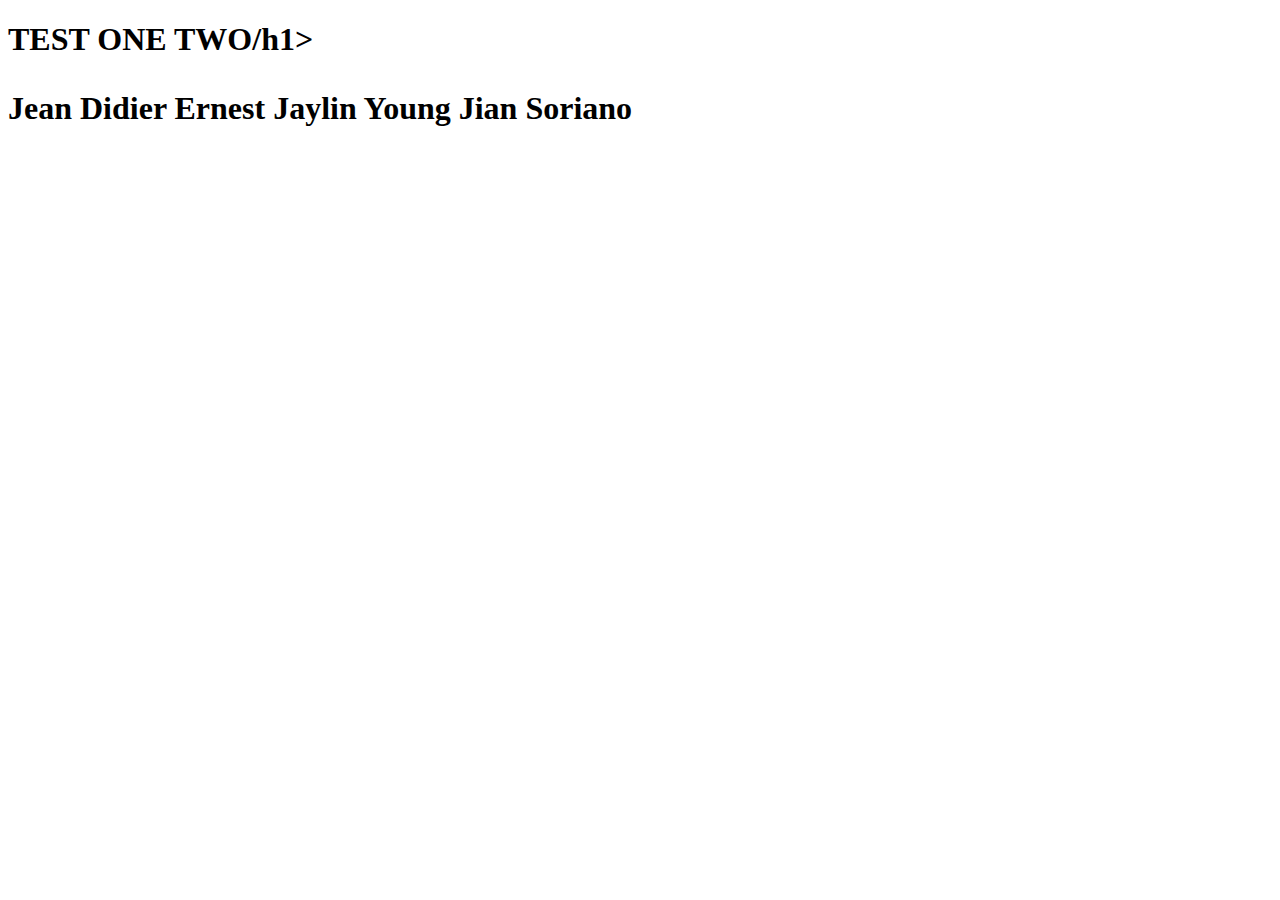
<file: public/asst-1/index.html>
<!--Start here!-->
<!DOCTYPE html>
<html lang="en">
 
 
<head>
  <meta charset="utf-8">
</head><!--end head-->

<body>
   <h1>TEST ONE TWO/h1>
   
   <p>
       Jean Didier Ernest
       Jaylin Young
       Jian Soriano
   </p>
  
</body> <!--end body-->
 
</html>
</file>
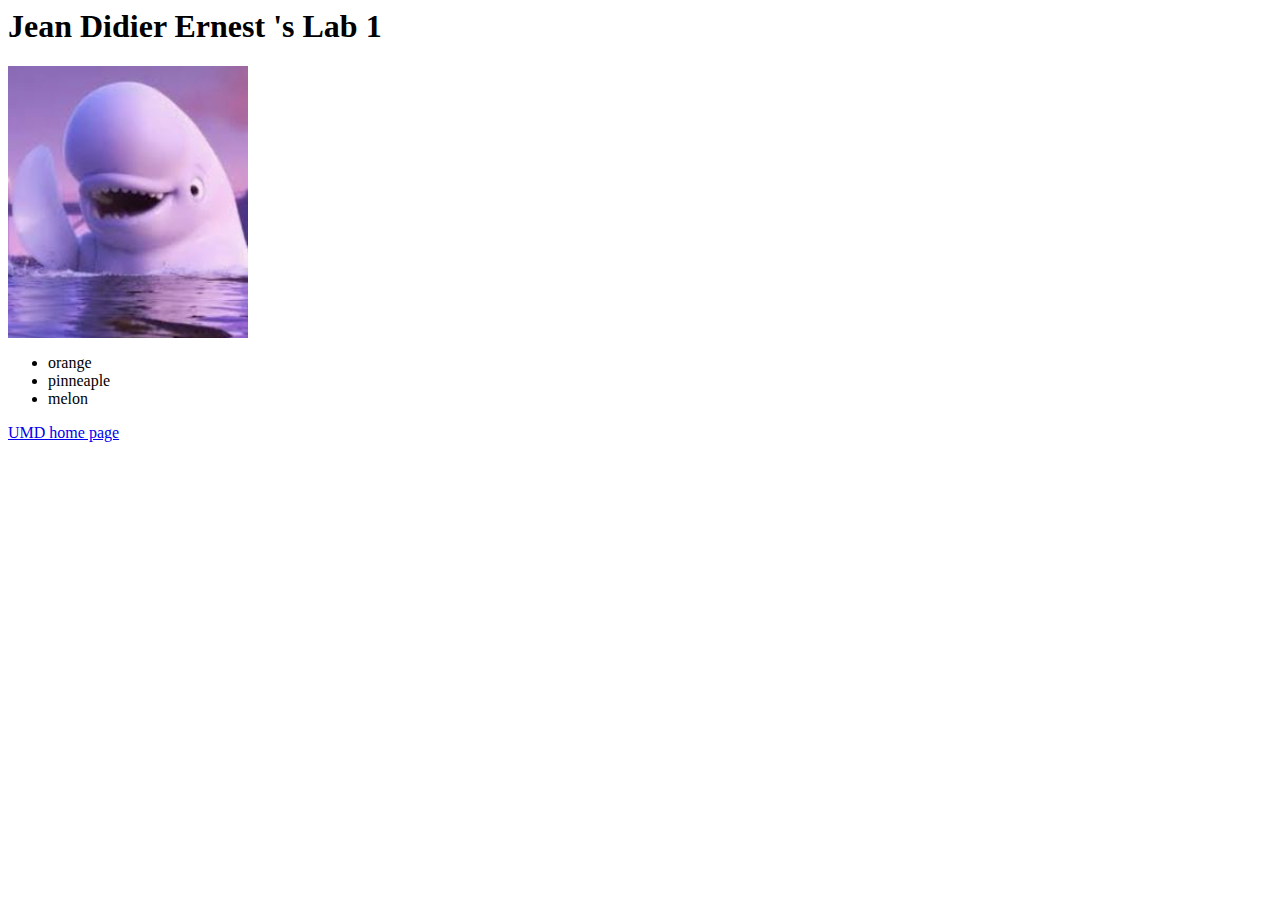
<file: public/lab_1/index.html>
<html lang="en">
    <head>
        <title>Jean Didier Ernest 's Lab 1</title>
    </head>
    <body>
        <h1>Jean Didier Ernest 's Lab 1</h1>
        <img width="240" src="whale.JPG" alt="White whale"/><br />
        <ul>
            <li>orange</li>
            <li>pinneaple</li>
            <li>melon</li>
        </ul>
        <a href="https://umd.edu">UMD home page</a>
    </body>
</html>
</file>
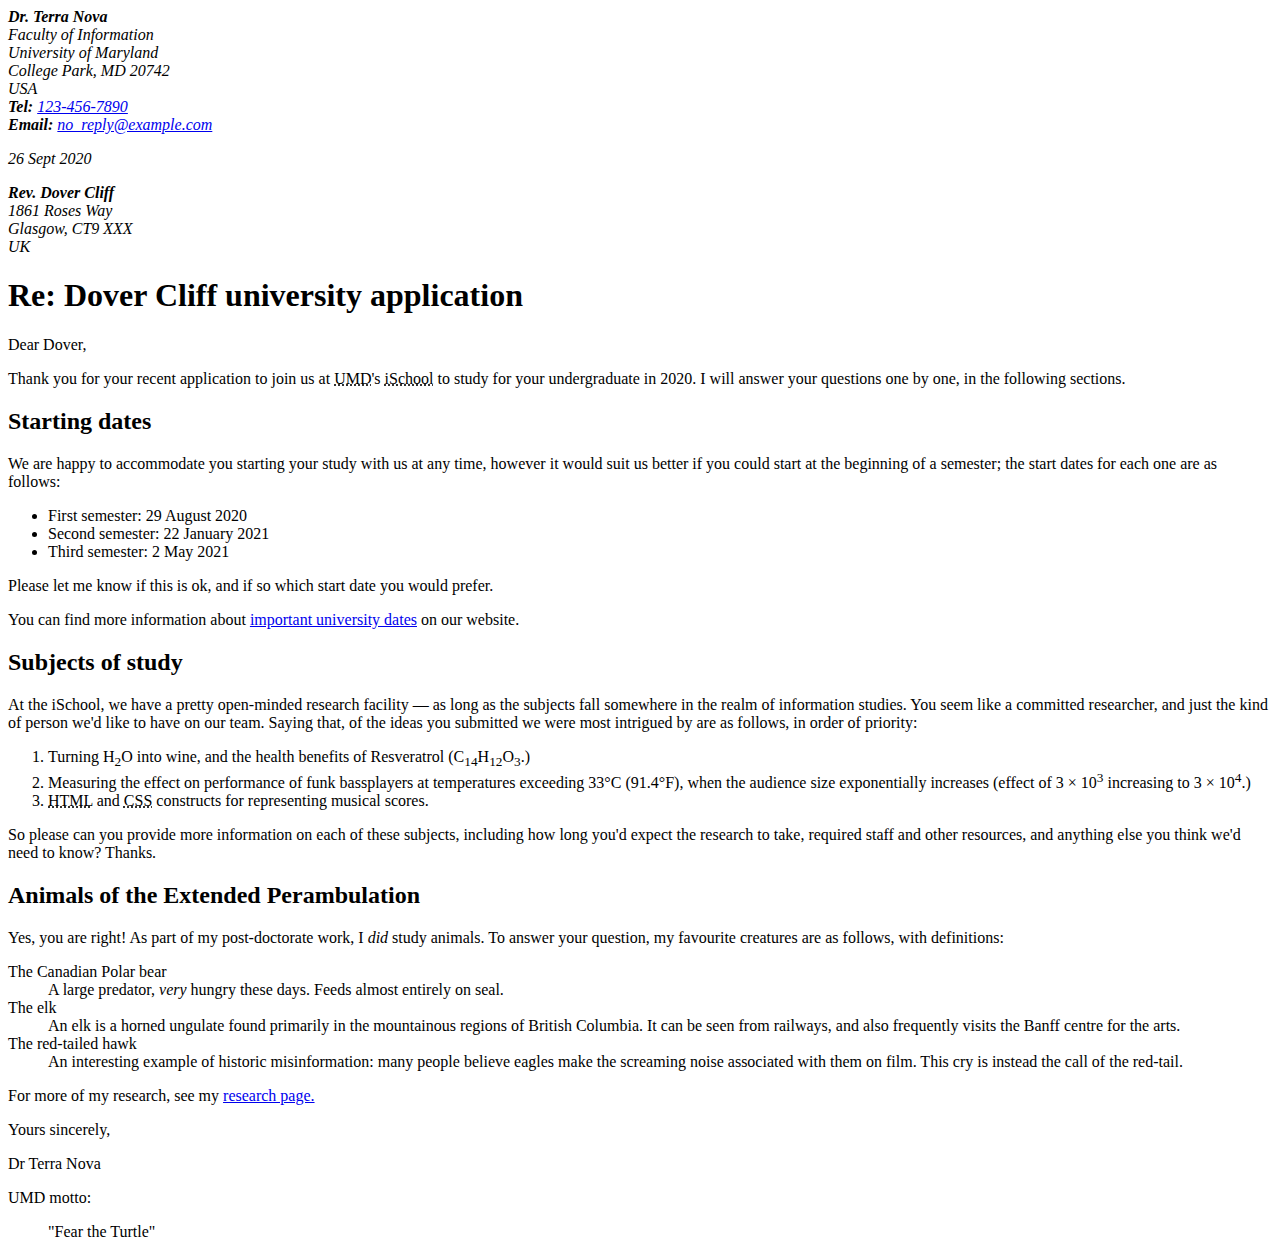
<file: public/lab_2/index.html>
<!DOCTYPE html>
<html lang='en'>

    <!--<head> is a container for the following elements: 
    <title>, <style>, <meta>, <link>, <script>, and <base>-->

    <head>
      <title>Jean Didier Ernest 's Lab 2</title>
      <!--You can NOT have more than one <title> 
            element in an HTML document-->
            <!-- meta is always in the head section -->
      <meta name="author" content="Jean Didier Ernest"/>
    </head>
    <body>
    <address>
      <strong>Dr. Terra Nova</strong><br />
      <!-- <br> is an in-text line break element--> 
      Faculty of Information<br />
      University of Maryland<br />
      College Park, MD 20742<br />
      USA<br />
      <strong>Tel:</strong>
      <a href="tel:1234567890">123-456-7890</a
      ><br />
      <strong>Email:</strong>
      <a href="mailto:no_reply@example.com">no_reply@example.com</a>

      <p><time datetime="2020-09-26">26 Sept 2020</time></p>
    </address>

    <address>
      <strong>Rev. Dover Cliff</strong><br />
      1861 Roses Way<br />
      Glasgow, CT9 XXX<br />
      UK
    </address>

    <h1>Re: Dover Cliff university application</h1>

    <p>Dear Dover,</p>

    <p>
      Thank you for your recent application to join us at
      <abbr title="University of Maryland">UMD</abbr>'s
      <abbr title="College of Information Studies">iSchool</abbr> to study for
      your undergraduate in 2020. I will answer your questions one by one, in
      the following sections.
    </p>

    <h2>Starting dates</h2>

    <p>
      We are happy to accommodate you starting your study with us at any time,
      however it would suit us better if you could start at the beginning of a
      semester; the start dates for each one are as follows:
    </p>

    <ul>
      <li>First semester: <time datetime="2020-08-29">29 August 2020</time></li>
      <li>Second semester: <time datetime="2021-01-22">22 January 2021</time></li>
      <li>Third semester: <time datetime="2021-05-02">2 May 2021</time></li>
    </ul>

    <p>
      Please let me know if this is ok, and if so which start date you would
      prefer.
    </p>

    <p>
      You can find more information about
      <a
        href="http://example.com/"
        title="University of Maryland&#39;s Academic Calander"
        >important university dates</a
      >
      on our website.
    </p>

    <h2>Subjects of study</h2>

    <p>
      At the iSchool, we have a pretty open-minded research facility — as long
      as the subjects fall somewhere in the realm of information studies. You
      seem like a committed researcher, and just the kind of
      person we'd like to have on our team. Saying that, of the ideas you
      submitted we were most intrigued by are as follows, in order of priority:
    </p>

    <ol>
      <li>
        Turning H<sub>2</sub>O into wine, and the health benefits of Resveratrol
        (C<sub>14</sub>H<sub>12</sub>O<sub>3</sub>.)
      </li>
      <li>
        Measuring the effect on performance of funk bassplayers at temperatures
        exceeding 33°C (91.4°F), when the audience size exponentially increases
        (effect of 3 × 10<sup>3</sup> increasing to 3 × 10<sup>4</sup>.)
      </li>
      <li>
        <abbr title="hypertext Markup Language">HTML</abbr> and
        <abbr title="Cascading Style Sheets">CSS</abbr> constructs for
        representing musical scores.
      </li>
    </ol>

    <p>
      So please can you provide more information on each of these subjects,
      including how long you'd expect the research to take, required staff and
      other resources, and anything else you think we'd need to know? Thanks.
    </p>

    <h2>Animals of the Extended Perambulation</h2>

    <p>
      Yes, you are right! As part of my post-doctorate work, I
      <em>did</em> study animals. To answer your question, my favourite
      creatures are as follows, with definitions:
    </p>

    <dl>
      <dt>The Canadian Polar bear</dt>
      <dd>
        A large predator, <em>very</em> hungry these days. Feeds almost entirely
        on seal.
      </dd>
      <dt>The elk</dt>
      <dd>
        An elk is a horned ungulate found primarily in the mountainous regions
        of British Columbia. It can be seen from railways, and also frequently
        visits the Banff centre for the arts.
      </dd>
      <dt>The red-tailed hawk</dt>
      <dd>
        An interesting example of historic misinformation: many people believe
        eagles make the screaming noise associated with them on film. This cry
        is instead the call of the red-tail.
      </dd>
    </dl>

    <p>
      For more of my research, see my
      <a href="http://umd.edu" title="Dr. Terra Nova&#39;s Research Page"
        >research page.</a
      >
    </p>

    <p>Yours sincerely,</p>

    <p>Dr Terra Nova</p>

    <p>UMD motto:</p>
    <blockquote>"Fear the Turtle"</blockquote>
</html>
</file>
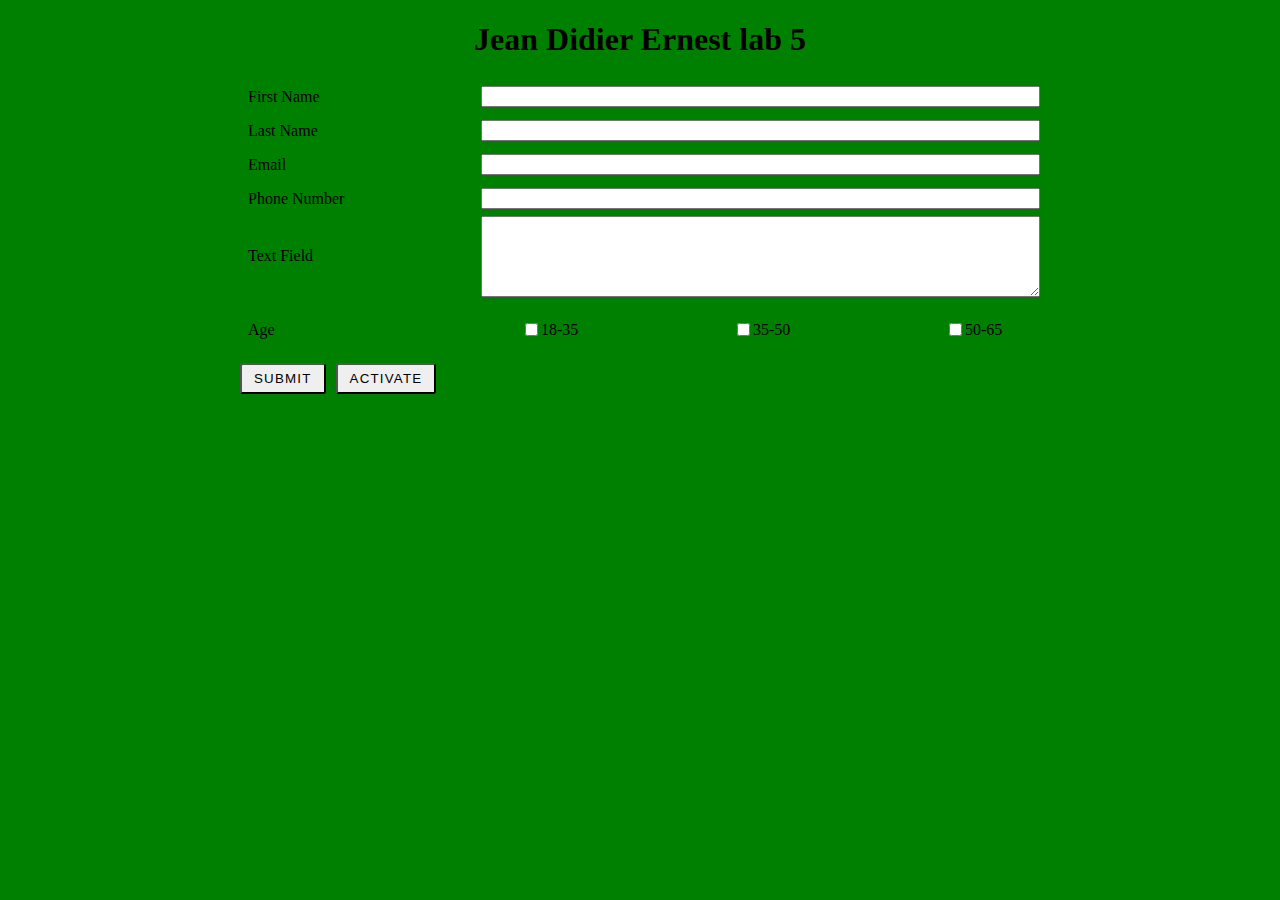
<file: public/lab_5/index.html>
<!DOCTYPE html>
<html lang="en">

<head>
  <meta charset="utf-8">
  <title>Jean Didier Ernest lab 5</title>
  <link rel="stylesheet" href="styles.css"/>
</head>

  <!--The HTML Content Division element (<div>) is the 
  generic container for flow content. It has no effect 
  on the content or layout until styled using CSS.-->
  <body>
    
    <div class="wrapper">

        <div class="container">
            
            <div class="header">

            </div><!--end <div class="header">-->

            <!--The HTML form action attribute 
                defines where to send the form 
                data when a form is submitted 
                in an HTML document.-->
                <form action="/api" method="post">
                    <h1>Jean Didier Ernest lab 5</h1>
                    <ul class="flex-outer" style="list-style-type:none;">
                        <li>
                            <label for ="fname">First Name</label>
                            <input type="text" id="fname" name="fname" maxlength="140"/>
                        </li>
        
                        <li>
                            <label for ="lname">Last Name</label>
                            <input type="text" id="lname" name="lname" maxlength="140"/>
                        </li>
        
                        <li>
                            <label for ="email">Email</label>
                            <input type="email" id="email" name="email"/>
                        </li>
        
                        <li>
                            <label for ="phone">Phone Number</label>
                            <input type="tel" id="phone" name="phone"/>
                        </li>
    
                        <li>
                            <label for ="textField">Text Field</label>
                            <textarea id="textField" name="message" rows = "5" cols = "33"></textarea> 
                        </li>                                                                        
        <!--Add a classname selector of .checkbox-list-label to the element containing "Age" from lab 4-->
                        <li class="checkbox-list-label">
                            <p class="age">
                                <label for="age" id="age" name="age">Age</label>
                            </p>
                            <ul class="flex-inner" style="list-style-type:none;"> <!--checkbox-->
                                <li class="checkBox18-35">
                                    <input type="checkbox" id="18-35" name="age1"/>
                                    <label for ="18-35">18-35</label>
                                </li>
        
                                <li class="checkBox35-50">
                                    <input type="checkbox" id="35-50" name="age2"/>
                                    <label for ="35-50">35-50</label>
                                </li>
        
                                <li class="checkBox50-65">
                                    <input type="checkbox" id="50-65" name="age3"/>
                                    <label for ="50-65">50-65</label>
                                </li>
                            </ul><!--end checkbox-->   
                            
                        </li>
                        
                        
                            <li>
                                <button class="button" type="submit" id="submit" name="submit">Submit</button>                                                          
                                <button onClick="testFunction()" class="button" id="activateButton" name="activate">Activate</button>
                            </li>                                          
                        
                    </ul>
                </form><!--end form-->
        </div><!-- end <div class="container">-->
    </div><!-- end <div class="wrapper">-->


        <!--Java Script-->


        <script>
            function testFunction() {
                fetch('/api')
                .then((response) => response.text())
                .then((response) => {

                    console.log(response);    
                    const header = document.querySelector('h1');
                    const title = document.querySelector('title');
                    header.innerText = response;
                    title.innerText = response;

                    const body = document.querySelector('body');
                    body.style.backgroundColor = '#gfhe94';

                    const form = document.querySelector('.flex-outer');
                    form.style.margin = '0 auto';

                    const age = document.querySelector('.flex-outer li p');
                    age.innerText = "Fruits";

                    const fruitList = ['orange', 'watermelon', 'strawberry'];
                    const cssCheck = document.querySelector('.flex-inner label');
                    console.log(cssCheck.length, cssCheck[0]);

                    

                    cssCheck.forEach(((check, i) => {
                        console.log(oLst, i);
                        oLst.innerText = fruitList[i];
                    }))

                    /*for(let i = 0; i < oldList.length; i++){
                        const text = oldList[i].innerText;
                        console.log(text);
                        oldList[i].innerText = fruitList[i];
                    }*/

                }) /*end */

                //return fruitList;
                

            }/*end testFunction()*/
        </script>
  </body>

</html>
</file>
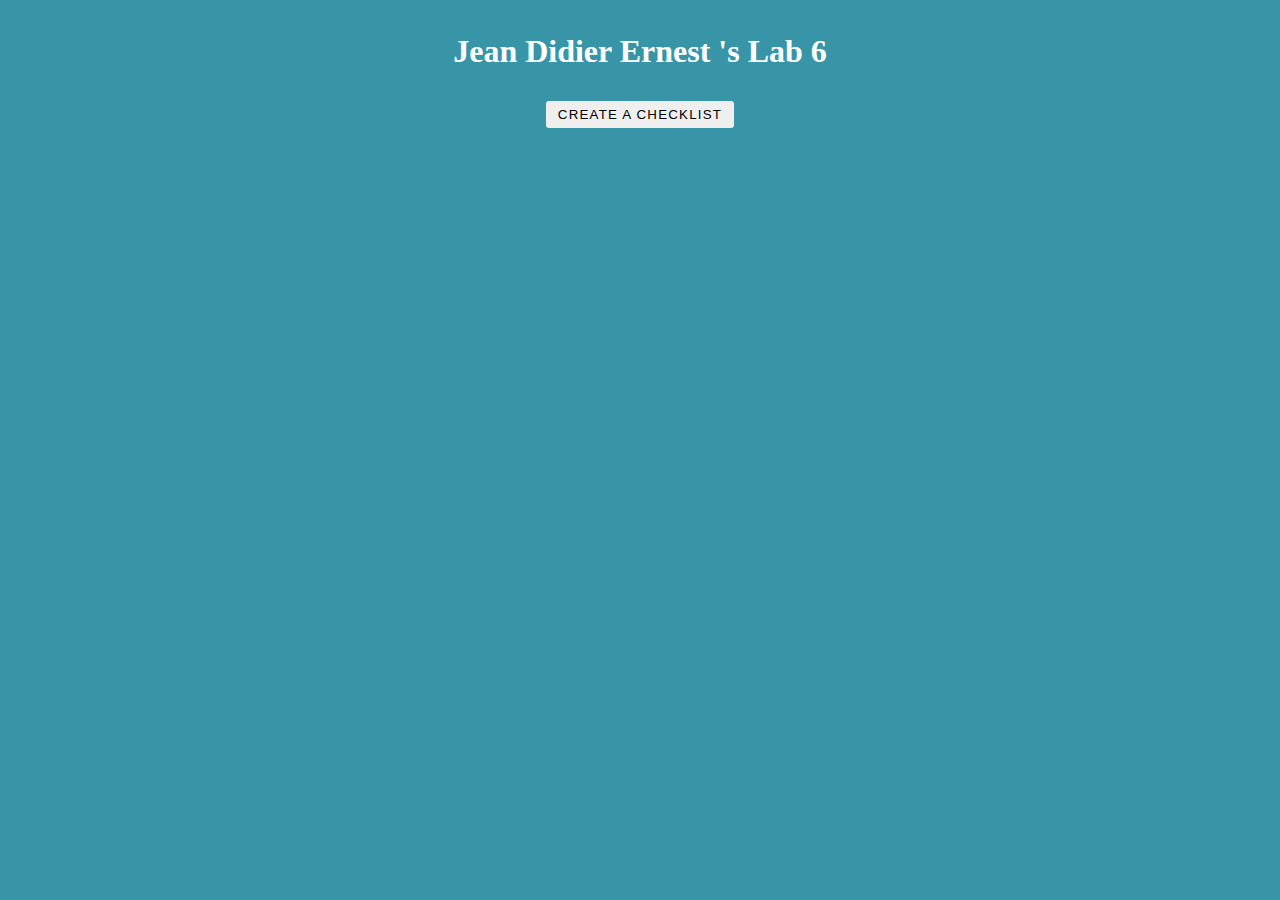
<file: public/lab_6/index.html>
<!DOCTYPE html>
<html lang="en">
  <head>
    <title>Jean Didier Ernest 's Lab 6</title>
    <link rel="stylesheet" type="text/css" href="styles.css" />
    <script
      src="https://code.jquery.com/jquery-3.5.1.slim.min.js"
      integrity="sha256-4+XzXVhsDmqanXGHaHvgh1gMQKX40OUvDEBTu8JcmNs="
      crossorigin="anonymous"
    ></script>
  </head>

  <body>
    <div class="wrapper">
      <div class="container flex-outer">
        <div class="header">
          <h1>Jean Didier Ernest 's Lab 6</h1>
        </div>
        <form>
          <button
            type="submit"
            class="submitButton"
            name="submitButton"
          >Create A Checklist</button>
        </form>
      </div>
    </div>
    <script src="script.js"></script>
  </body>
</html>
</file>
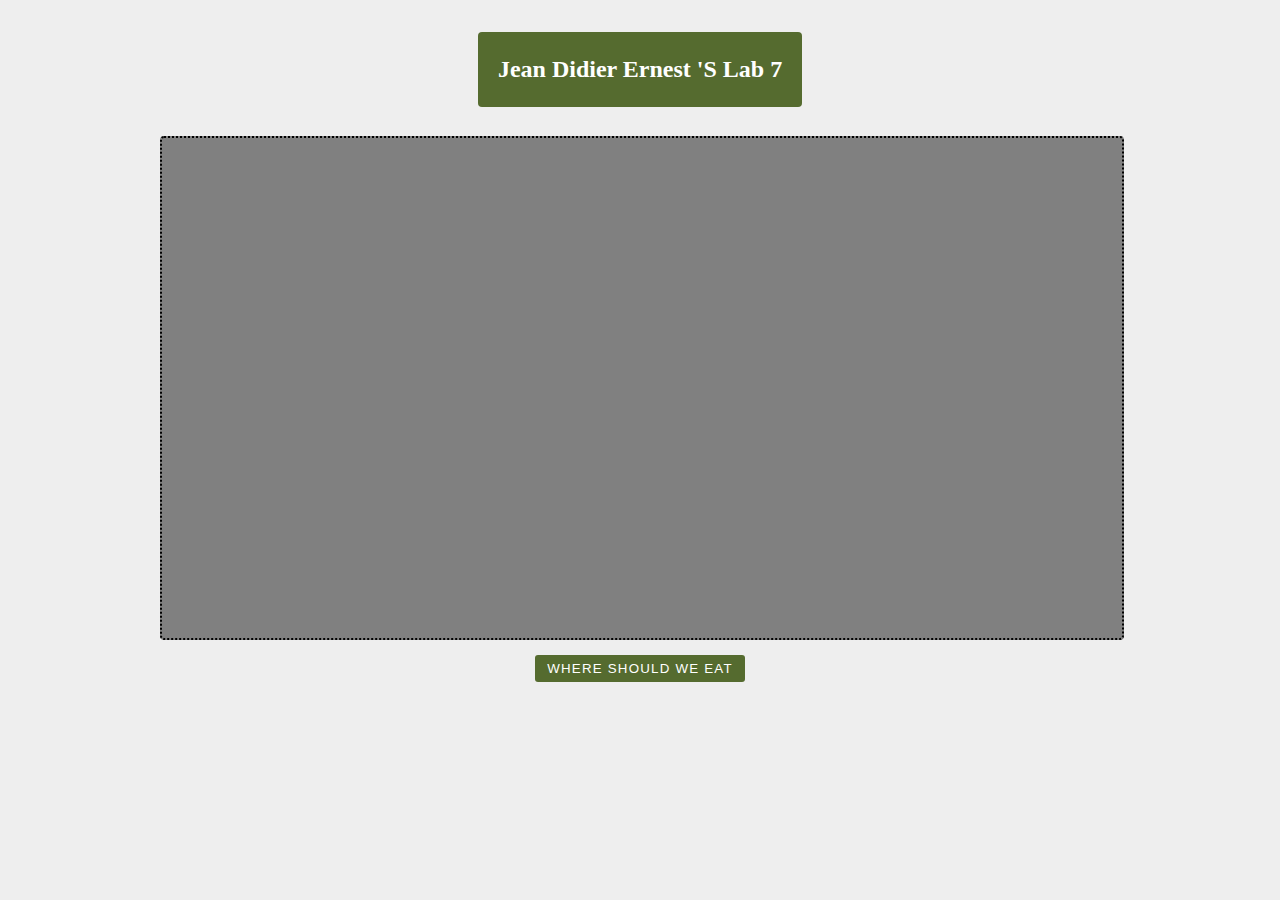
<file: public/lab_7/index.html>
<!DOCTYPE html>
<html lang="en">
    <head>

        <title>Jean Didier Ernest 's Lab 7</title>
        <link rel="stylesheet" type="text/css" href="styles.css" />
        <script
          src="https://code.jquery.com/jquery-3.5.1.slim.min.js"
          integrity="sha256-4+XzXVhsDmqanXGHaHvgh1gMQKX40OUvDEBTu8JcmNs="
          crossorigin="anonymous">
        </script>
    
      </head>

<!--
    - set this up as an HTML page with correct wrapper and container
    - this is to make sure your chart isn't Huge when it appears
    - Import your stylesheet in the head
    - Import your bar chart from https://canvasjs.com/html5-javascript-bar-chart/
    - Import script.js before your body closing tag
    - add a div with an id of chartContainer
-->
  <body>
    <div class="wrapper">
      <div class="container flex-outer">

        <div class="header">
          <h1>Jean Didier Ernest 's Lab 7</h1>
        </div> <!--end header-->

        <div id="chartContainer"></div>
        <form>
          <button
            type="submit"
            class="submitButton"
            name="submitButton"
          >where should we eat</button>
         <!--end <div class="chartContainer">-->
        </form>
            
      </div> <!--end <div class="container flex-outer">-->
    </div> <!--end <div class="wrapper">-->

    <script src="script.js"></script>
    <script src="canvasjs.min.js"></script>

  </body>
</html>
</file>
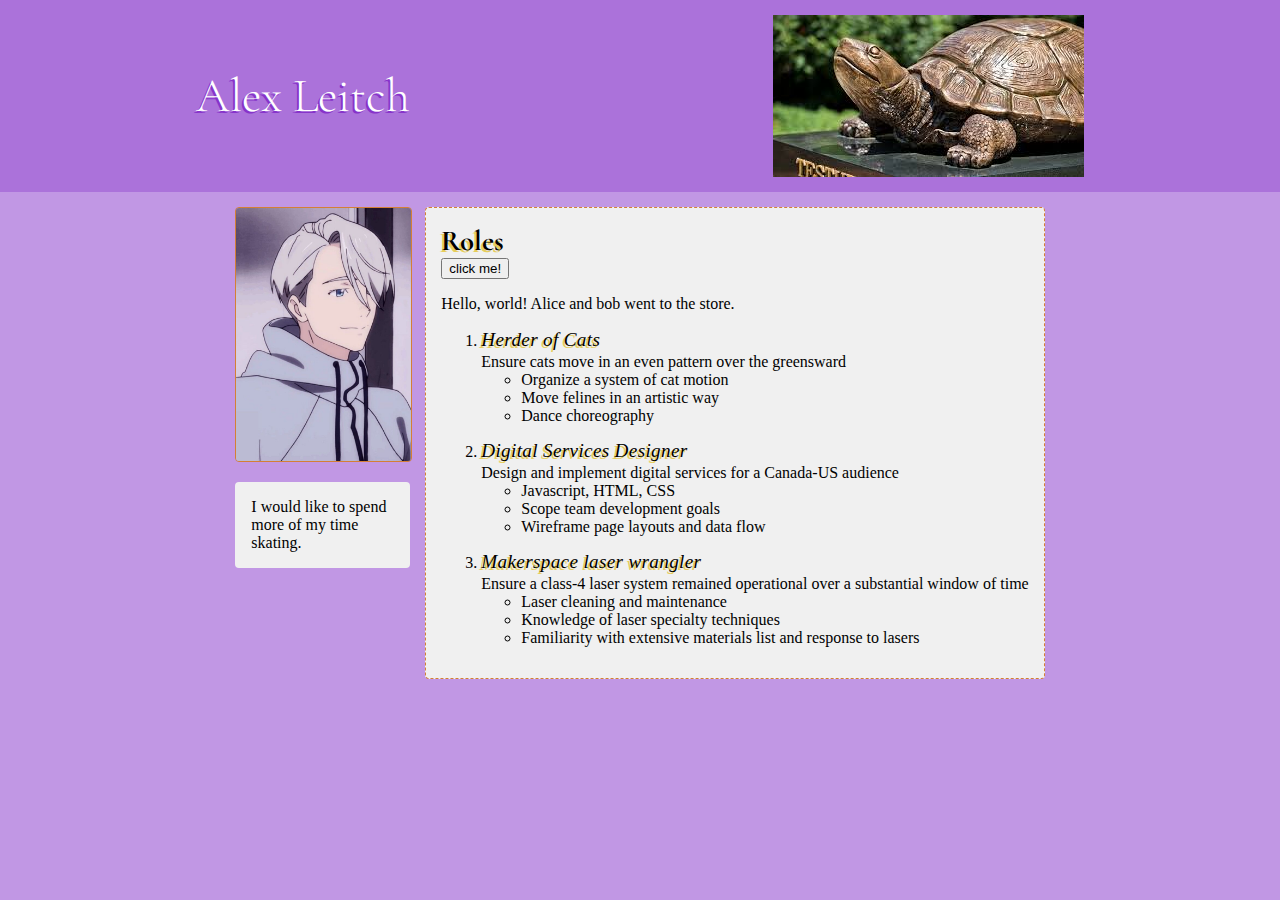
<file: public/answer_key/asst-1/index.html>
<!DOCTYPE html>
<html lang="en">

<head>
    <title>Alex Leitch demo resume</title>
    <link rel="stylesheet" type="text/css" href="styles.css" />
    <link href="https://fonts.googleapis.com/css2?family=Cormorant+Garamond:ital,wght@0,300;1,600&family=Sansita+Swashed:wght@300;700&display=swap" rel="stylesheet">
</head>

<body>
    <div class="header">
        <h1>Alex Leitch</h1>
        <img class="logo" src="testudo.jpeg" alt="The UMD tortoise"/>
    </div>
    <div class="wrapper">
        <div class="container">
            <div class="one">
                <img class="image" src="viktor.jpg" alt="Viktor, a character from Yuri on Ice"/>
                <p>I would like to spend more of my time skating.</p>
            </div>
            <div class="two">
                <h2 class="rolesTitle">Roles</h2>
                <button type="button" onclick="clickMe()">click me!</button>
                <p>
                    Hello, world! Alice and bob went to the store.
                </p>
                <ol>
                    <li>
                        <h2 class="jobtitle">Herder of Cats</h2>
                        <div class="jobdesc">Ensure cats move in an even pattern over the greensward</div>
                        <ul class="resp">
                            <li>Organize a system of cat motion</li>
                            <li>Move felines in an artistic way</li>
                            <li>Dance choreography</li>
                        </ul>
                    </li>
                    <li>
                        <h2 class="jobtitle">Digital Services Designer</h2>
                        <div class="jobdesc">Design and implement digital services for a Canada-US audience</div>
                        <ul class="resp">
                            <li>Javascript, HTML, CSS</li>
                            <li>Scope team development goals</li>
                            <li>Wireframe page layouts and data flow</li>
                        </ul>
                    </li>
                    <li>
                        <h2 class="jobtitle">Makerspace laser wrangler</h2>
                        <div class="jobdesc">Ensure a class-4 laser system remained operational over a substantial
                            window of
                            time</div>
                        <ul class="resp">
                            <li>Laser cleaning and maintenance</li>
                            <li>Knowledge of laser specialty techniques</li>
                            <li>Familiarity with extensive materials list and response to lasers</li>
                        </ul>
                    </li>
                </ol>

            </div>
        </div>
    </div>
    <script>
        function clickMe() {
            const RolesHeader = document.querySelector('.rolesTitle');
            console.log(RolesHeader);
            RolesHeader.innerHTML ="<h3>Hello World </h3>";
        }
    </script>
</body>

</html>
</file>
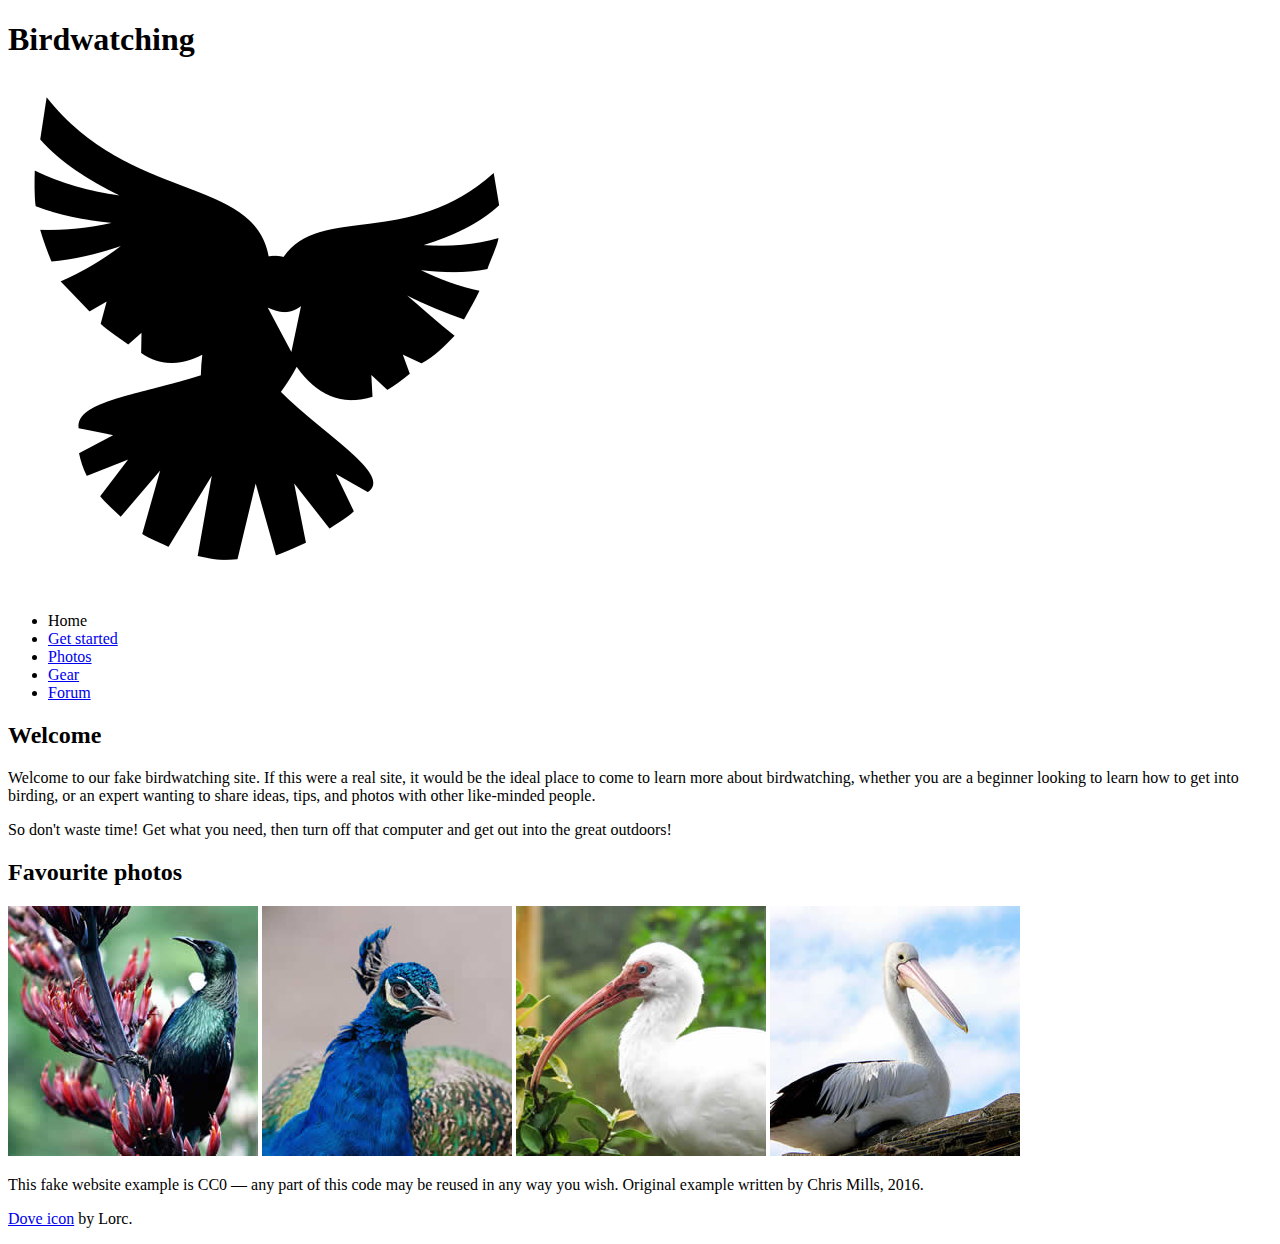
<file: public/answer_key/lab_3/index.html>
<!DOCTYPE html>
<html lang="en">
  <head>
    <meta charset="utf-8">
    <title>Birdwatching</title>
    <link href="https://fonts.googleapis.com/css?family=Roboto+Condensed:300|Cinzel+Decorative:700" rel="stylesheet">

    <!--[if lt IE 9]>
      <script src="//html5shiv.googlecode.com/svn/trunk/html5.js"></script>
    <![endif]-->
  </head>

  <body>

      <h1>Birdwatching</h1>
      <img src="dove.png" alt="a simple dove logo">


      <ul>
        <li><span>Home</span></li>
        <li><a href="#">Get started</a></li>
        <li><a href="#">Photos</a></li>
        <li><a href="#">Gear</a></li>
        <li><a href="#">Forum</a></li>
      </ul>


      <h2>Welcome</h2>

      <p>Welcome to our fake birdwatching site. If this were a real site, it would be the ideal place to come to learn more about birdwatching, whether you are a beginner looking to learn how to get into birding, or an expert wanting to share ideas, tips, and photos with other like-minded people.</p>

      <p>So don't waste time! Get what you need, then turn off that computer and get out into the great outdoors!</p>

      <h2>Favourite photos</h2>

      <a href="favorite-1.jpg"><img src="favorite-1_th.jpg" alt="Small black bird, black claws, long black slender beak, links to larger version of the image"></a>
      <a href="favorite-2.jpg"><img src="favorite-2_th.jpg" alt="Top half of a pretty bird with bright blue plumage on neck, light colored beak, blue headdress, links to larger version of the image"></a>
      <a href="favorite-3.jpg"><img src="favorite-3_th.jpg" alt="Top half of a large bird with white plumage, very long curved narrow light colored break, links to larger version of the image"></a>
      <a href="favorite-4.jpg"><img src="favorite-4_th.jpg" alt="Large bird, mostly white plumage with black plumage on back and rear, long straight white beak, links to larger version of the image"></a>


      <p>This fake website example is CC0 — any part of this code may be reused in any way you wish. Original example written by Chris Mills, 2016.</p>

      <p><a href="http://game-icons.net/lorc/originals/dove.html">Dove icon</a> by Lorc.</p>

  </body>
</html>
</file>
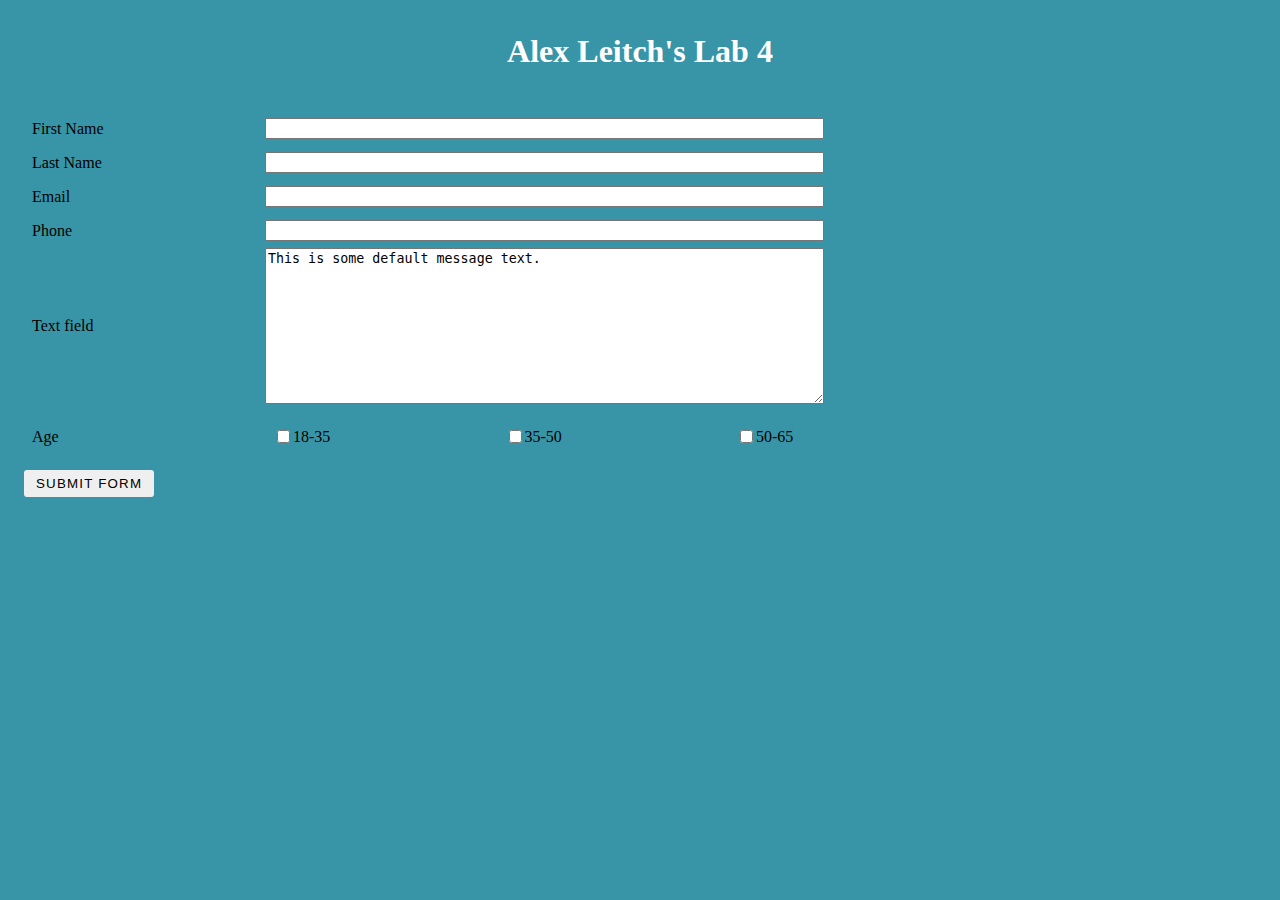
<file: public/answer_key/lab_4/index.html>
<!DOCTYPE html>
<html lang="en">
<head>
    <title>Alex Leitch's Lab 4</title>
    <link rel="stylesheet" type="text/css" href="styles.css" />
</head>
<body>
    <div class="wrapper">
        <div class="container">
            <div class="header">
                <h1>Alex Leitch's Lab 4</h1>
            </div>
            <form action="/api" method="post">
                <ul class="flex-outer">
                    <li><label for="fname">First Name</label>
                        <input type="text" name="first-name" id="fname"></li>
                    <li><label for="lname">Last Name</label>
                        <input type="text" name="last-name" id="lname"></li>
                    <li><label for="email">Email</label>
                        <input type="email" name="email" id="email"></li>
                    <li><label for="phone">Phone</label>
                        <input type="tel" name="phone" id="phone"></li>
                    <li><label for="message">Text field</label>
                        <textarea name="message" id="message" cols="33" rows="10">This is some default message text.</textarea></li>
                    <li>
                        <p>
                            Age
                        </p>
                        <ul class='flex-inner'>
                            <li><input type="checkbox" id="eighteen-thirtyfive" name="age">
                                <label for="eighteen-thirtyfive">18-35</label></li>
                            <li><input type="checkbox" id="thirtyfive-fifty" name="age">
                                <label for="thirtyfive-fifty">35-50</label></li>
                            <li><input type="checkbox" id="fifty-sixtyfive" name="age">
                                <label for="fifty-sixtyfive">50-65</label></li>
                        </ul>
                    </li>
                    <li>
                        <button class="button" id="submit_button" name="submit_button" type="submit">Submit form</button>
                    </li>
                </ul>
            </form>
        </div>
    </div>
</body>
</html>
</file>
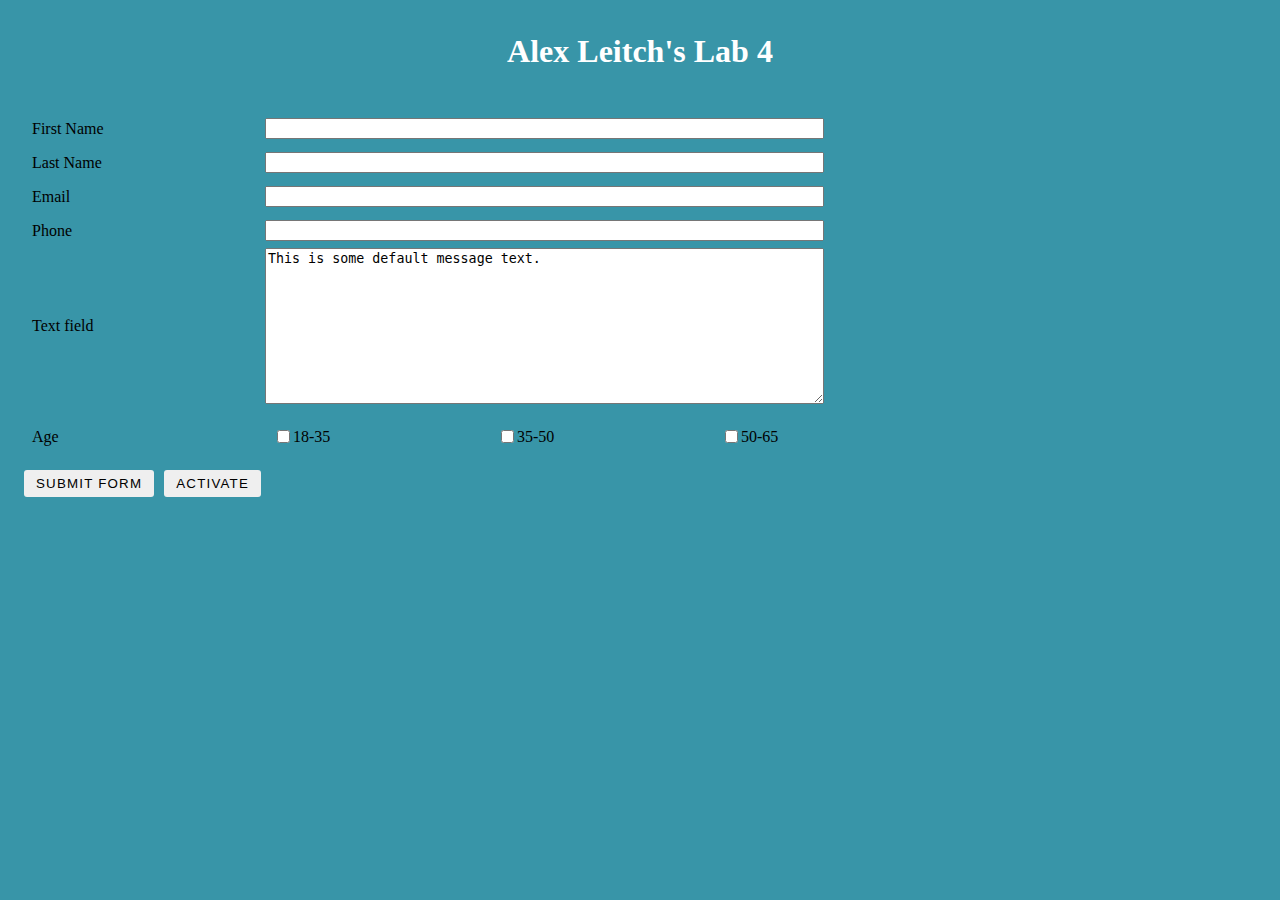
<file: public/answer_key/lab_5/index.html>
<!DOCTYPE html>
<html lang="en">
<head>
    <title>Alex Leitch's Lab 4</title>
    <link rel="stylesheet" type="text/css" href="styles.css" />
</head>
<body>
    <div class="wrapper">
        <div class="container">
            <div class="header">
                <h1>Alex Leitch's Lab 4</h1>
            </div>
            <form action="/api" method="post">
                <ul class="flex-outer">
                    <li><label for="fname">First Name</label>
                        <input type="text" name="first-name" id="fname"></li>
                    <li><label for="lname">Last Name</label>
                        <input type="text" name="last-name" id="lname"></li>
                    <li><label for="email">Email</label>
                        <input type="email" name="email" id="email"></li>
                    <li><label for="phone">Phone</label>
                        <input type="tel" name="phone" id="phone"></li>
                    <li><label for="message">Text field</label>
                        <textarea name="message" id="message" cols="33" rows="10">This is some default message text.</textarea></li>
                    <li>
                        <p class="checkbox-list-label">
                            Age
                        </p>
                        <ul class='flex-inner'>
                            <li><input type="checkbox" id="eighteen-thirtyfive" name="age">
                                <label for="eighteen-thirtyfive">18-35</label></li>
                            <li><input type="checkbox" id="thirtyfive-fifty" name="age">
                                <label for="thirtyfive-fifty">35-50</label></li>
                            <li><input type="checkbox" id="fifty-sixtyfive" name="age">
                                <label for="fifty-sixtyfive">50-65</label></li>
                        </ul>
                    </li>
                    <li>
                        <button class="button" id="submit_button" name="submit_button" type="submit">Submit form</button>
                        <button onclick="testFunction()" id="activate_button" class="button" name="activate_button" type="button">Activate</button>
                    </li>
                </ul>
            </form>
        </div>
    </div>
    <script>
        function testFunction() {
            fetch('/api')
            .then((response) => response.text())
            .then((response) => {

                console.log(response);
                const header = document.querySelector('h1')
                const title = document.querySelector('title')
                header.innerText = response;
                title.innerText = response;
                const body = document.querySelector('body')
                body.style.backgroundColor = '#fcba03';
                const form = document.querySelector('.flex-outer');
                form.style.margin = '0 auto';
                const age = document.querySelector('.flex-outer li p');
                age.innerText = "Fruits";
                const fruits = ['kiwi','dragonfruit','pomelo'];
                const checks = document.querySelectorAll('.flex-inner label')
                console.log(checks.length, checks[0]);
                checks.forEach(((check, i) => {
                    console.log(check, i);
                    check.innerText = fruits[i];
                }))
            })
        }
    </script>
</body>
</html>
</file>
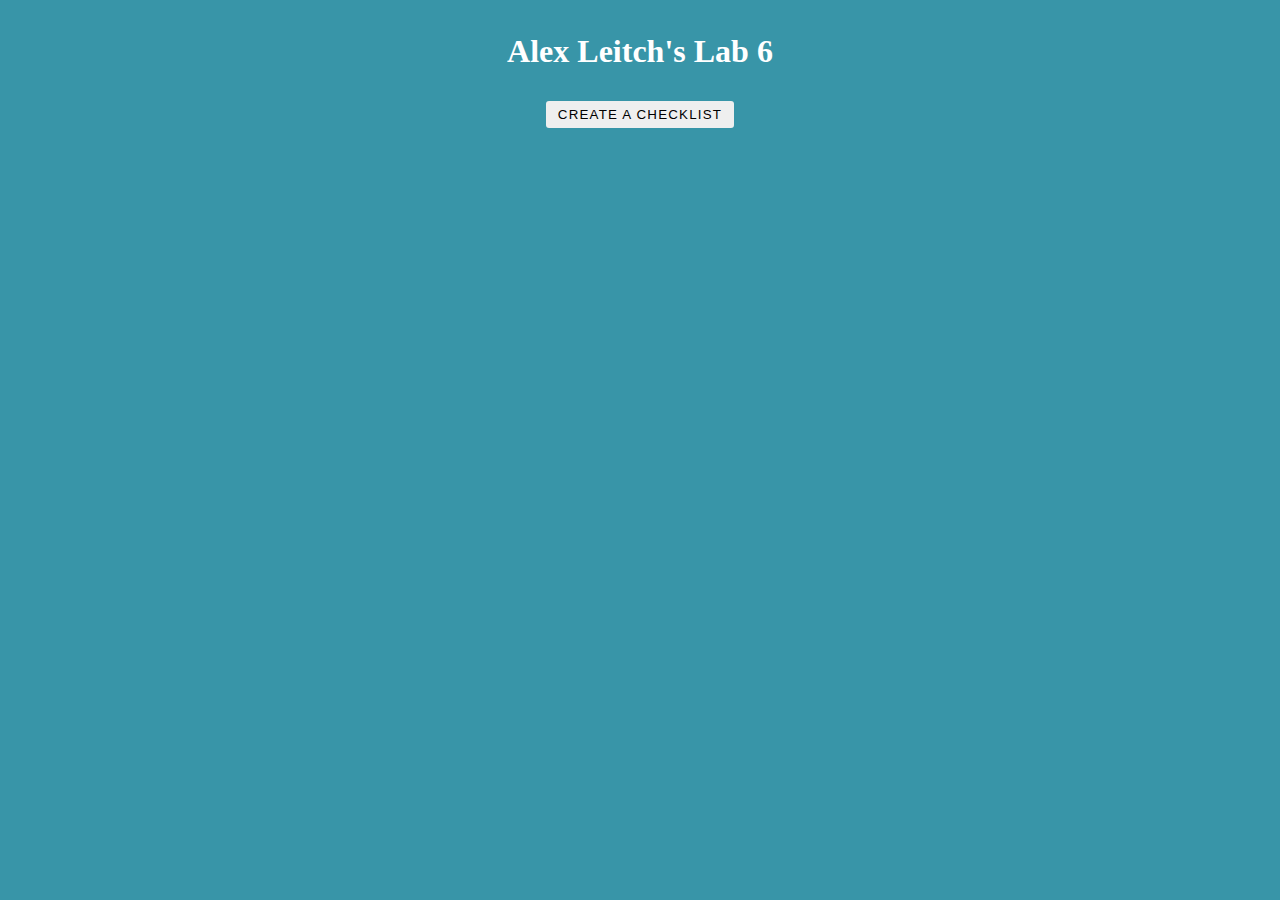
<file: public/answer_key/lab_6/index.html>
<!DOCTYPE html>
<html lang="en">
  <head>
    <title>Alex Leitch's Lab 6</title>
    <link rel="stylesheet" type="text/css" href="styles.css" />
    <script
      src="https://code.jquery.com/jquery-3.5.1.slim.min.js"
      integrity="sha256-4+XzXVhsDmqanXGHaHvgh1gMQKX40OUvDEBTu8JcmNs="
      crossorigin="anonymous"
    ></script>
  </head>
  <body>
    <div class="wrapper">
      <div class="container flex-outer">
        <div class="header">
          <h1>Alex Leitch's Lab 6</h1>
        </div>
        <form>
          <button
            type="submit"
            class="submitButton"
            name="submitButton"
          >Create A Checklist</button>
        </form>
      </div>
    </div>
    <script src="script.js"></script>
  </body>
</html>
</file>
<file: public/lab_5/styles.css>
body{
    background-color: green;
}

h1{
    text-align: center;
}

.flex-outer {
    max-width: 800px;
    margin-top: 100px;
    margin-bottom: 100px;
    margin-right: 0px;
    margin-left: 0px;
    padding: 0px 16px;
    margin: 0 auto;
}

.flex-outer li,.flex-inner {
  display: flex;
  flex-wrap: wrap;
  align-items: center;
}

.flex-outer li p {
    flex: 1 0 125px;
    max-width: 225px;
    padding: 8px;
}

.flex-outer > li > label {
  flex: 1 0 125px;
  max-width: 225px;
  padding: 8px; /*adds space after line*/
}
 
.flex-outer > li > label + *{
  flex: 1 0 225px;
}


.flex-inner {
    flex: 1 0 225px;
    justify-content: space-between;
}

.flex-outer > li > button{
    margin-left: 0px;
    padding: 6px 12px;
}

.flex-outer button{
    text-transform: uppercase;
    letter-spacing: 1.2px;
    border-radius: 3px;
}



/* appropriate for lab 4
.flex-inner li {
    width: 80px;
}*/

/*added for lab 5*/

/*Add a margin of 10px to the right side all buttons*/
button{
    margin-right: 10px;
}

/*Change the width limit on your checkboxes from 80 to 95px*/
.flex-inner li {
    width: 95px;
}
</file>
<file: public/lab_6/styles.css>
/*CSS*/
body {
  background: #3895a8;
}

.wrapper {
  display: flex;
  flex-direction: column;
}

.container {
  min-height: 100%;
}

.header {
  color: #fff;
  display: flex;
  flex-direction: row;
  flex-wrap: wrap;
  justify-content: center;
  align-items: center;
  margin: 0;
  margin-bottom: 5px;
  padding: 4px 8px;
  border-radius: 4px;
}

/* Enter YOUR lab styles after this line */
.flex-outer li,
.flex-inner {
  display: flex;
  flex-wrap: wrap;
  align-items: center;
  flex-direction: column;
}

.flex-outer > li > label,
.flex-outer li p {
  flex: 1 0 125px;
  max-width: 225px;
  padding: 8px;
}
 
.flex-outer > li > label + *,
.flex-inner {
  flex: 1 0 225px;
}

.flex-outer button {
  padding: 6px 12px;
  border: none;
  text-transform: uppercase;
  letter-spacing: 1.2px;
  border-radius: 3px;
  display: block;
  margin: 0 auto;
}

.flex-inner li {
  width: 100%;
  padding: 8px 16px;
  display: flex;
  flex-direction: row;
}

.flex-inner input {
  margin-right: 15px;
}

.flex-inner {
  padding: 0 8px;
  justify-content: space-between;
}

.flex-outer {
  max-width:800px;
  padding: 0 16px;
  margin:0 auto;
}
</file>
<file: public/lab_7/styles.css>
/*CSS*/
body {
  background: #eee;
}

.wrapper {
  display: flex;
  flex-direction: column;
}

.container {
  min-height: 100%;
}

.header {
  color: #fff;
  display: flex;
  flex-direction: row;
  flex-wrap: wrap;
  justify-content: center;
  align-items: center;
  margin: 0;
  margin-bottom: 5px;
  padding: 4px 8px;
  border-radius: 4px;
}

.flex-outer li,
.flex-inner {
  display: flex;
  flex-wrap: wrap;
  align-items: center;
  flex-direction: column;
}

.flex-outer > li > label,
.flex-outer li p {
  flex: 1 0 125px;
  max-width: 225px;
  padding: 8px;
}
 
.flex-outer > li > label + *,
.flex-inner {
  flex: 1 0 225px;
}

.flex-outer button {
  background-color: darkolivegreen;
  color: white;
  padding: 6px 12px;
  border: none;
  text-transform: uppercase;
  letter-spacing: 1.2px;
  border-radius: 3px;
  display: block;
  margin: 0 auto;
}

.flex-inner li {
  width: 100%;
  padding: 8px 16px;
  display: flex;
  flex-direction: row;
}

.flex-inner input {
  margin-right: 15px;
}

.flex-inner {
  padding: 0 8px;
  justify-content: space-between;
}

.flex-outer {
  width: 960px;
  padding: 0 16px;
  margin:0 auto;
}

/* New for Lab 7 */
h1 {
  margin: 20px 50px;
  padding: 0 20px;
  min-height: 75px;
  background-color: darkolivegreen;
  color: white;
  display: flex;
  
  align-items: center;
  justify-content: center;
  font-weight: bold;
  font-size: 1.5em;
  text-transform: capitalize;
  flex-wrap: nowrap;
  border-radius: 4px;
}

#chartContainer {
    background: gray;
    border: 2px dotted black;
    border-radius: 4px;
    height: 500px;
    width: 100%;
    margin-bottom: 15px;
}
</file>
<file: public/answer_key/asst-1/styles.css>
/* 
petrol #3895A8
true white #FFF
pale gray #F0F0F0
orange #D47F35
light orange #FAD7B9
*/


/* 

yellow  - #E6CD5C
purple - #A350E6
*/


body {
  margin: 0;
  padding: 0;
  font-family: serif;
  background-color: #8734ca83;
}

h1, h2 {
  margin: 0;
  padding: 0;
  font-family: 'Cormorant Garamond', 'Times New Roman', serif;
  text-shadow: -2px 2px #E6CD5C;
}
/* 
font-family: 'Cormorant Garamond', serif;
font-family: 'Sansita Swashed', cursive; */

h1 {
  font-size: 3rem;
  font-weight: 300;
  text-shadow: -2px 2px #8734ca;
}

h2 {
  font-size: 1.8rem;
  font-weight: 900;
}


.header {
  background: #8734ca60;
  color: #fff;
  display: flex;
  flex-direction: row;
  flex-wrap: wrap;
  justify-content: space-around;
  align-items: center;
  margin: 0;
  margin-bottom: 15px;
  padding: 15px;
}

.wrapper {
  display: flex;
  flex-direction: column;
  align-items: center;
}

.container {
  display: flex;
  flex-wrap: wrap;
  max-width: 960px;
  min-height: 100%;
  flex-direction: row;
  justify-content: space-between;
  align-items: flex-start;
}

.one {
  flex: 0 1 auto;
  width: 175px;
  margin-right: 15px;
}

.one p {
  background: #f0f0f0;
  border-radius: 4px;
  padding: 15px;
  flex: 0 1 auto;
  border: solid 1px transparent;
}



.image {
  width: inherit;
  border-radius: 4px;
  border: solid 1px #d47f35;
}

.two {
  flex: 0 2 auto;
  border-radius: 4px;
  background: #f0f0f0;
  padding: 15px;
  border: dashed 1px #d47f35;
}

.jobtitle {
  font-family: "Vollkorn", serif;
  font-weight: 400;
  font-style: italic;
  font-size: 1.2rem;
  margin-bottom: 2px;
  letter-spacing: 0.02rem;
}

.resp {
  margin-bottom: 15px;
}

@media screen and (max-width: 1000px) {
  .container {
    justify-content: center;
  }

  .one {
    display: flex;

    flex-direction: row;

    flex-wrap: wrap;

    flex: 1 0 auto;

    justify-content: space-evenly;

    align-items: center;

    margin: 0;

    margin-bottom: 15px;
  }

  .one p {
      margin: 15px 0 0 0;
  }
}
</file>
<file: public/answer_key/lab_4/styles.css>
/*CSS*/
body {
  background: #3895a8;
}

.wrapper {
  display: flex;
  flex-direction: column;
}

.container {
  min-height: 100%;
}

.header {
  color: #fff;
  display: flex;
  flex-direction: row;
  flex-wrap: wrap;
  justify-content: center;
  align-items: center;
  margin: 0;
  margin-bottom: 5px;
  padding: 4px 8px;
  border-radius: 4px;
}

/* Enter YOUR lab styles after this line */
.flex-outer li,
.flex-inner {
  display: flex;
  flex-wrap: wrap;
  align-items: center;
}

.flex-outer > li > label,
.flex-outer li p {
  flex: 1 0 125px;
  max-width: 225px;
  padding: 8px;
}
 
.flex-outer > li > label + *,
.flex-inner {
  flex: 1 0 225px;
}

.flex-outer button {
  margin-left: 0px;
  padding: 6px 12px;
  border: none;
  text-transform: uppercase;
  letter-spacing: 1.2px;
  border-radius: 3px;
}

.flex-inner li {
  width: 80px;
}

.flex-inner {
  padding: 0 8px;
  justify-content: space-between;
}

.flex-outer {
  max-width:800px;
  padding: 0 16px;
}
</file>
<file: public/answer_key/lab_5/styles.css>
/*CSS*/
body {
  background: #3895a8;
}

.wrapper {
  display: flex;
  flex-direction: column;
}

.container {
  min-height: 100%;
}

.header {
  color: #fff;
  display: flex;
  flex-direction: row;
  flex-wrap: wrap;
  justify-content: center;
  align-items: center;
  margin: 0;
  margin-bottom: 5px;
  padding: 4px 8px;
  border-radius: 4px;
}

/* Enter YOUR lab styles after this line */
.flex-outer li,
.flex-inner {
  display: flex;
  flex-wrap: wrap;
  align-items: center;
}

.flex-outer > li > label,
.flex-outer li p {
  flex: 1 0 125px;
  max-width: 225px;
  padding: 8px;
}
 
.flex-outer > li > label + *,
.flex-inner {
  flex: 1 0 225px;
}

.flex-outer button {
  margin-left: 0px;
  margin-right: 10px;
  padding: 6px 12px;
  border: none;
  text-transform: uppercase;
  letter-spacing: 1.2px;
  border-radius: 3px;
}

.flex-inner li {
  width: 95px;
}

.flex-inner {
  padding: 0 8px;
  justify-content: space-between;
}

.flex-outer {
  max-width:800px;
  padding: 0 16px;
}
</file>
<file: public/answer_key/lab_6/styles.css>
/*CSS*/
body {
  background: #3895a8;
}

.wrapper {
  display: flex;
  flex-direction: column;
}

.container {
  min-height: 100%;
}

.header {
  color: #fff;
  display: flex;
  flex-direction: row;
  flex-wrap: wrap;
  justify-content: center;
  align-items: center;
  margin: 0;
  margin-bottom: 5px;
  padding: 4px 8px;
  border-radius: 4px;
}

/* Enter YOUR lab styles after this line */
.flex-outer li,
.flex-inner {
  display: flex;
  flex-wrap: wrap;
  align-items: center;
  flex-direction: column;
}

.flex-outer > li > label,
.flex-outer li p {
  flex: 1 0 125px;
  max-width: 225px;
  padding: 8px;
}
 
.flex-outer > li > label + *,
.flex-inner {
  flex: 1 0 225px;
}

.flex-outer button {
  padding: 6px 12px;
  border: none;
  text-transform: uppercase;
  letter-spacing: 1.2px;
  border-radius: 3px;
  display: block;
  margin: 0 auto;
}

.flex-inner li {
  width: 100%;
  padding: 8px 16px;
  display: flex;
  flex-direction: row;
}

.flex-inner input {
  margin-right: 15px;
}

.flex-inner {
  padding: 0 8px;
  justify-content: space-between;
}

.flex-outer {
  max-width:800px;
  padding: 0 16px;
  margin:0 auto;
}
</file>
